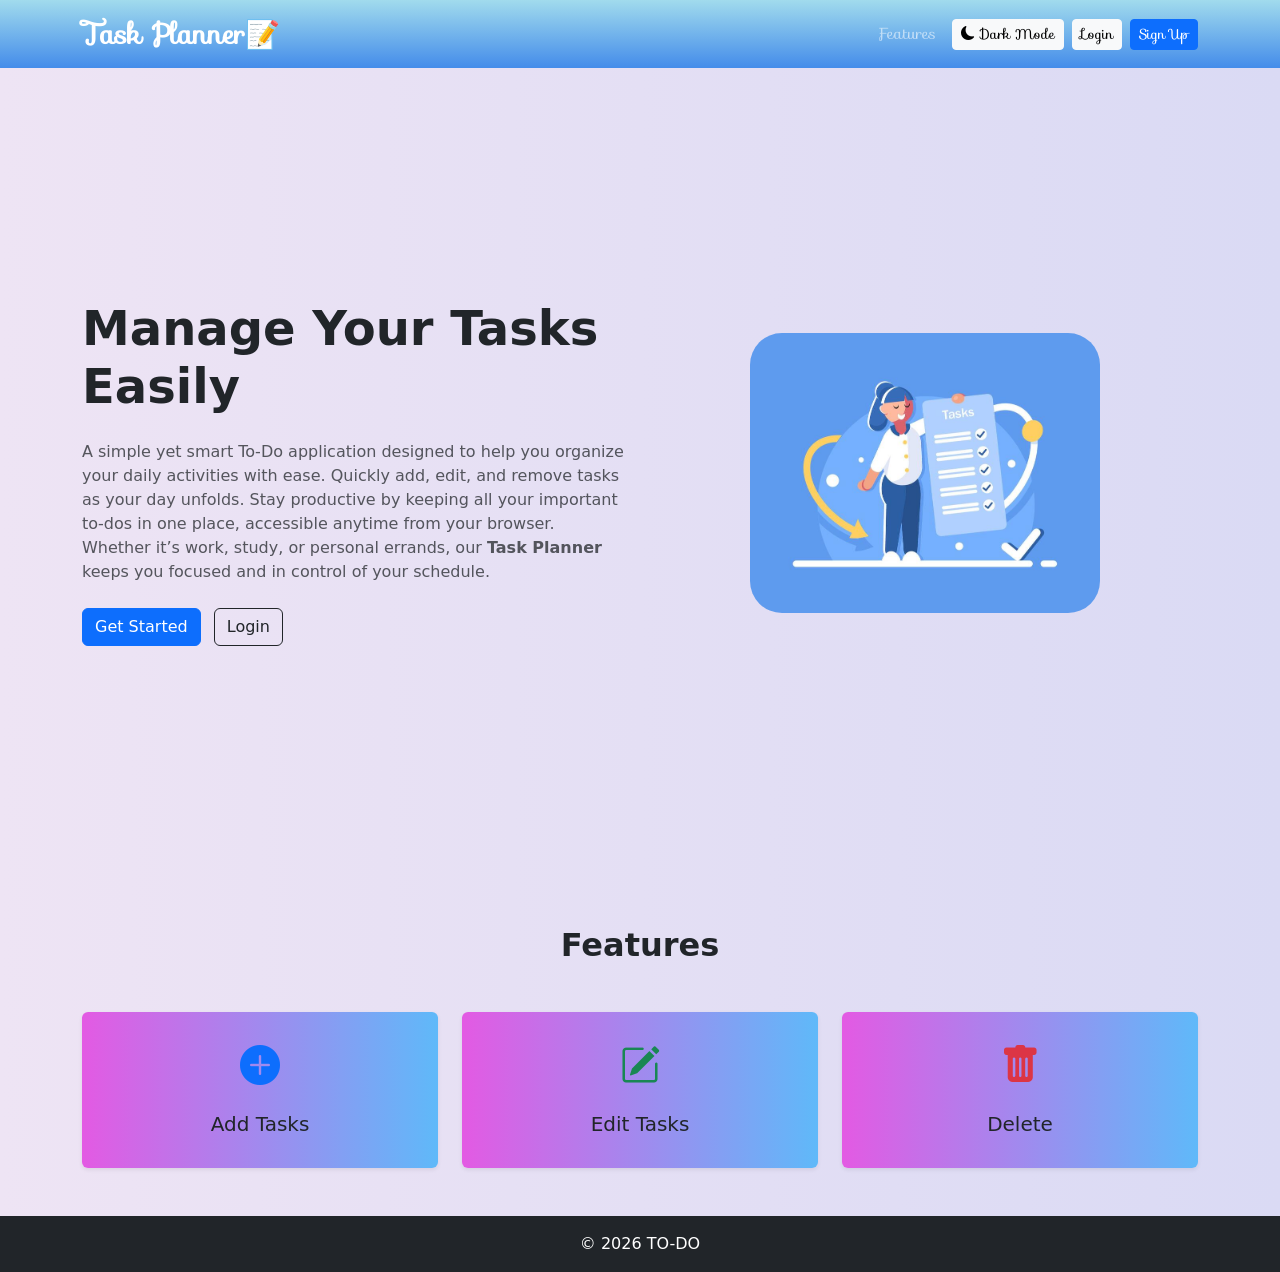
<file: pages/index.html>
<!DOCTYPE html>
<html lang="en">
<head>
    <meta charset="UTF-8">
    <meta name="viewport" content="width=device-width, initial-scale=1.0">
    <title>To-do web </title>
    <link href="https://cdn.jsdelivr.net/npm/bootstrap@5.3.3/dist/css/bootstrap.min.css" rel="stylesheet">
    <link rel="stylesheet" href="https://cdn.jsdelivr.net/npm/bootstrap-icons@1.11.3/font/bootstrap-icons.min.css">
    <link rel="stylesheet" href="https://fonts.googleapis.com/css?family=Sofia&effect=fire|neon|outline|emboss|shadow-multiple">
    <link rel="stylesheet" href="../styles/index.css">

</head>
<body>

    <!-- Navbar -->
     <nav class="navbar navbar-expand-lg navbar-dark bg-color">
        <div class="container">
            <a class="navbar-brand fw-bold font-effect-outline fs-3" href="#">Task Planner📝</a>
            <button class="navbar-toggler" type="button" data-bs-toggle="collapse" data-bs-target="#navbarNav">
                <span class="navbar-toggler-icon"></span>
            </button>
            <div class="collapse navbar-collapse" id="navbarNav">
                <ul class="navbar-nav ms-auto align-items-center">
                    <li class="nav-item">
                        <a class="nav-link" href="#features">Features</a>
                    </li>

                    <li class="nav-item ms-2">
                        <button class="btn btn-light btn-sm" id="themeToggle">
                            <i class="bi bi-moon-fill"></i> Dark Mode
                        </button>
                    </li>

                    <li class="nav-item ms-2">
                        <a href="login1.html" class="btn btn-light btn-sm" >Login</a>
                    </li>

                    <li class="nav-item ms-2">
                        <a href="signup.html" class="btn btn-primary btn-sm">Sign Up</a>
                    </li>
                </ul>
                
            </div>
        </div>
    </nav>

    <!-- Hero Section -->
     <section class="hero custom_bg">
        <div class="container">
            <div class="row align-items-center">
                <div class="col-lg-6">
                    <h1 class="fw-bold display-5">Manage Your Tasks Easily</h1>
                    <p class="text-muted my-4">
                        <!-- Simple and smart To-Do application to organize your daily activities. -->
                        A simple yet smart To‑Do application designed to help you organize your daily activities with ease.
                        Quickly add, edit, and remove tasks as your day unfolds.
                        Stay productive by keeping all your important to‑dos in one place, accessible anytime from your browser.
                        Whether it’s work, study, or personal errands, our <b>Task Planner</b> keeps you focused and in control of your schedule.
                    </p>
                    <a href="signup.html" class="btn btn-primary me-2">Get Started</a>
                    <a href="login1.html" class="btn btn-outline-dark">Login</a>
                </div>

                <div class="col-lg-6 text-center mt-5 mt-lg-0">
                    <img src="/assets/index-img.jpg" class="img-fluid rounded-5 todo-img" width="350" alt="todo image" >
                </div>
            </div>
        </div>
    </section>

    <!-- Features -->
     <section id="features" class="py-5 custom_bg">
        <div class="container">
            <div class="text-center mb-5">
                <h2 class="fw-bold">Features</h2>
            </div>
            <div class="row g-4">
                <div class="col-md-4">
                    <div class="card feature-card shadow-sm text-center p-4 h-100">
                        <i class="bi bi-plus-circle-fill text-primary fs-1"></i>
                        <h5 class="mt-3">Add Tasks</h5>
                    </div>
                </div>
                <div class="col-md-4">
                    <div class="card feature-card shadow-sm text-center p-4 h-100">
                        <i class="bi bi-pencil-square text-success fs-1"></i>
                        <h5 class="mt-3">Edit Tasks</h5>
                    </div>
                </div>

                <div class="col-md-4">
                    <div class="card feature-card shadow-sm text-center p-4 h-100">
                        <i class="bi bi-trash-fill text-danger fs-1"></i>
                        <h5 class="mt-3">Delete</h5>
                    </div>
                </div>
            </div>
        </div>
    </section>

    <!-- Footer -->
    <footer class="bg-dark text-white text-center py-3">
        <p class="mb-0">© 2026 TO-DO</p>
    </footer>

    <!-- Bootstrap JS -->
    <script src="https://cdn.jsdelivr.net/npm/bootstrap@5.3.3/dist/js/bootstrap.bundle.min.js"></script>

    <script src="../js/configure.js"></script>
    <script src="../js/common.js"></script>
    <script>initTheme();</script>
    

</body>
</html>
</file>
<file: styles/index.css>
body {
    background-color: #314e6b;
    /* background: linear-gradient(to right, rgb(227, 90, 227), rgb(156, 84, 245)); */
}

.bg-color{
    background : linear-gradient(to bottom, rgb(161, 219, 237) ,rgb(68, 140, 234));
      font-family: "Sofia", sans-serif;
}

.todo-img{
    animation: bounce 3s ease infinite;
}

@keyframes bounce {
    0%,100%{
        transform: translateY(10px);
    }
    50%{
        transform: translateY(50px);
    }
}

.hero {
    min-height: 90vh;
    display: flex;
    align-items: center;
}

.custom_bg{
    /* background:  rgb(232, 221, 235); */
        background: linear-gradient(to right, rgb(238, 228, 244), rgb(218, 218, 244))
}


.feature-card {
    
    background: linear-gradient(to right, rgb(227, 90, 227), rgb(95, 185, 249));
    border: none;
    transition: 0.3s;
}

.feature-card:hover {
    transform: translateY(-5px);
}

/* DARK THEME */

body.dark-theme{
    background:#0f172a;
    color:white;
}

body.dark-theme .custom_bg{
    background:#1e293b;
}

body.dark-theme .hero{
    color:white;
}

body.dark-theme .text-muted{
    color:#cbd5e1 !important;
}

body.dark-theme .navbar{
    background:#020617 !important;
}

body.dark-theme .feature-card{
    background:linear-gradient(
        to right,
        #4338ca,
        #1d4ed8
    );
    color:white;
}

body.dark-theme footer{
    background:#020617 !important;
}

body.dark-theme .btn-outline-dark{
    color:white;
    border-color:white;
}

body.dark-theme .btn-outline-dark:hover{
    background:white;
    color:black;
}
</file>
